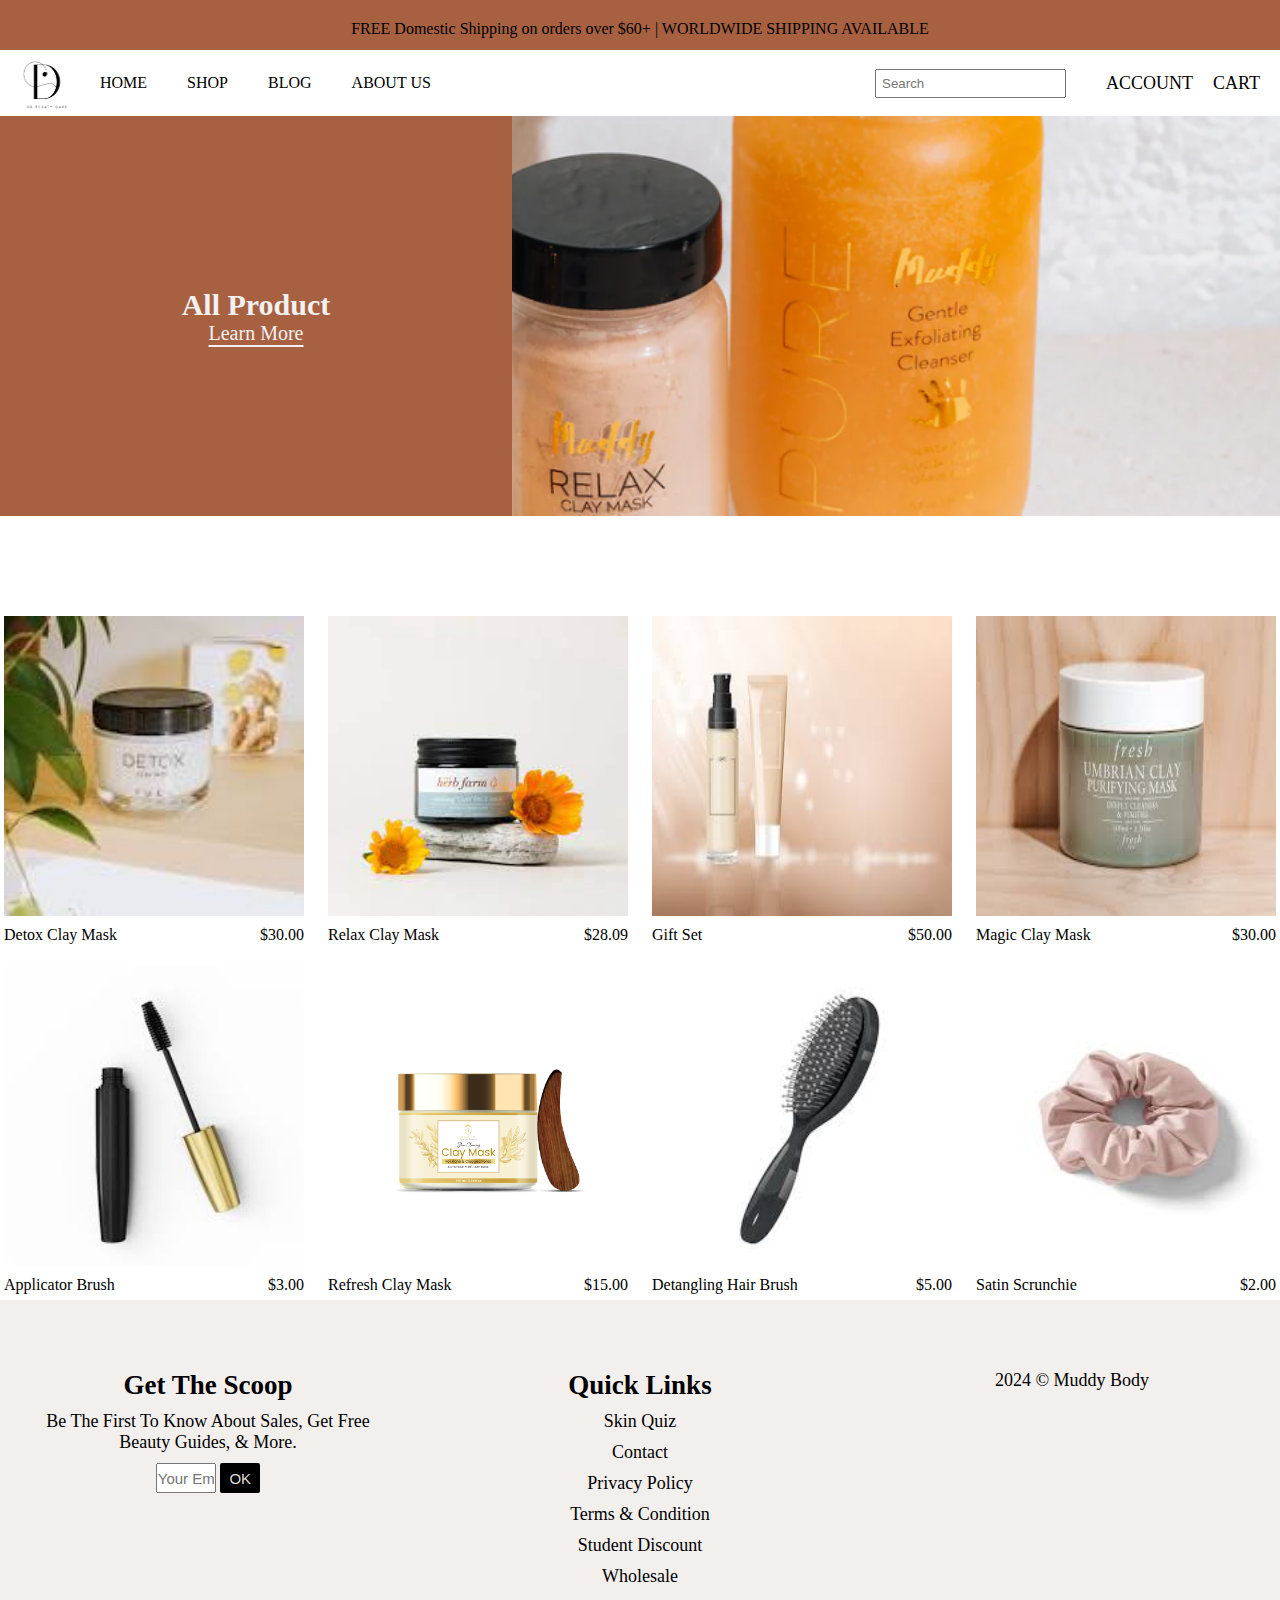
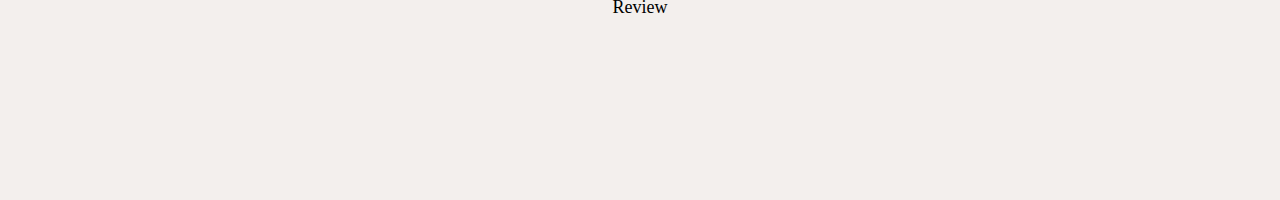
<file: index.html>
<!DOCTYPE html>
<html lang="en">
<head>
    <meta charset="UTF-8">
    <meta name="viewport" content="width=device-width, initial-scale=1.0">
    <title>moddy body</title>
    <link rel="stylesheet" href="style.css">
    <link rel="stylesheet" href="https://cdnjs.cloudflare.com/ajax/libs/font-awesome/6.6.0/css/all.min.css" integrity="sha512-Kc323vGBEqzTmouAECnVceyQqyqdsSiqLQISBL29aUW4U/M7pSPA/gEUZQqv1cwx4OnYxTxve5UMg5GT6L4JJg==" crossorigin="anonymous" referrerpolicy="no-referrer" />
    <link rel="stylesheet" href="https://cdnjs.cloudflare.com/ajax/libs/font-awesome/6.6.0/css/all.min.css" integrity="sha512-Kc323vGBEqzTmouAECnVceyQqyqdsSiqLQISBL29aUW4U/M7pSPA/gEUZQqv1cwx4OnYxTxve5UMg5GT6L4JJg==" crossorigin="anonymous" referrerpolicy="no-referrer" />

</head>
<body>
    <div class="pre-header">
        FREE Domestic Shipping on orders over $60+ | WORLDWIDE SHIPPING AVAILABLE
    </div>

    <nav class="navbar">
        <div class="navbar-left">
            <div class="logo">
                <img src="img/logo1.png" height="50px" width="50px">
            </div>
            <ul class="nav-links">
                <li><a href="#">Home</a></li>
                <li><a href="#" class="shop">Shop <i class="fa-solid fa-chevron-down"></i></a>
                    <ul class="dropdown">
                        <li><a href="#">ALL PRODUCT</a></li>
                        <li><a href="#">CLAY MASK</a></li>
                        <li><a href="#">CLEANESS</a></li>
                        <li><a href="#">OILS</a></li>
                       <li><a href="#">ACCESSORIS</a></li>
                       <li><a href="#">BUNDLES</a></li>
                    </ul>
                </li>
                <li><a href="#">Blog</a></li>
                <li><a href="#">About Us</a></li>
            </ul>
        </div>
        <div class="navbar-right">
            <input type="text" placeholder="Search" class="search-input">
            <a href="#" class="account">Account</a>
            <a href="#" class="cart">Cart</a>
        </div>
        <div class="menu-toggle" id="menu-toggle">
            <span></span>
            <span></span>
            <span></span>
        </div>
    </nav>




    <div class="allproduct">
        <div class="ptext">
            <h2>All Product</h2>
            <a href="#">Learn More</a>
        </div>  
    </div>

    <!-- product detail -->
     <div class="mainbox">
        <div class="pro1">
            <img src="img/pro1.jfif">
            <div class="pri-text">
                <p>Detox Clay Mask</p>
                <p>$30.00</p>
            </div>
        </div>
        
        <div class=">pro3">
            <img src="img/pro3.jfif">
            <div class="pri-text">
                <p>Relax Clay Mask</p>
                <p>$28.09</p>
            </div>
        </div>
        
        <div class="pro4">
            <img src="img/pro5.jfif">
            <div class="pri-text">
                <p>Gift Set</p>
                <p>$50.00</p>
            </div>
        </div>
        <div class="pro4">
            <img src="img/pro6.jfif">
            <div class="pri-text">
                <p>Magic Clay Mask</p>
                <p>$30.00</p>
            </div>
        </div>
        <div class="pro2"> 
            <img src="img/pro4.jfif">
            <div class="pri-text">
                <p>Applicator Brush</p>
                <p>$3.00</p>
            </div>
        </div>
        <div class="pro4">
            <img src="img/pro3.jpg">
            <div class="pri-text">
                <p>Refresh Clay Mask</p>
                <p>$15.00</p>
            </div>
        </div>
        <div class="pro4">
            <img src="img/pro7.jfif">
            <div class="pri-text">
                <p>Detangling Hair Brush</p>
                <p>$5.00</p>
            </div>
        </div>
        <div class="pro4">
            <img src="img/pro8.jfif">
            <div class="pri-text">
                <p>Satin Scrunchie</p>
                <p>$2.00</p>
            </div>
        </div>
     </div>

     <!--footer-->
     <div class="footer">
        <div class="footer-parts">
            <p><h2>Get the Scoop</h2></p>
            <p style="margin-top: 10px;">Be the first to know about sales, get free beauty guides, & more.</p>
            <p><input type="email" name="email" id="email" placeholder="your email" style="text-align: center;">
                <button>OK</button>
            </p>
        </div>
        <div class="footer-parts">
            <p><h2>Quick Links</h2></p>
            <p>
                <a href="">skin quiz</a>
                <a href="">contact</a>
                <a href="">privacy policy</a>
                <a href="">terms & condition</a>
                <a href="">student discount</a>
                <a href="">wholesale</a>
                <a href="">review</a>
            </p>
        </div>
        <div class="social-media footer-parts">
            <p>2024 © Muddy Body</p>
            <p>
                <i class="fa-brands fa-facebook"></i>
                <i class="fa-brands fa-instagram"></i>
                <i class="fa-brands fa-tiktok"></i>
            </p>
        </div>
     </div>

<script src="first.js"></script>
</body>
</html>
</file>
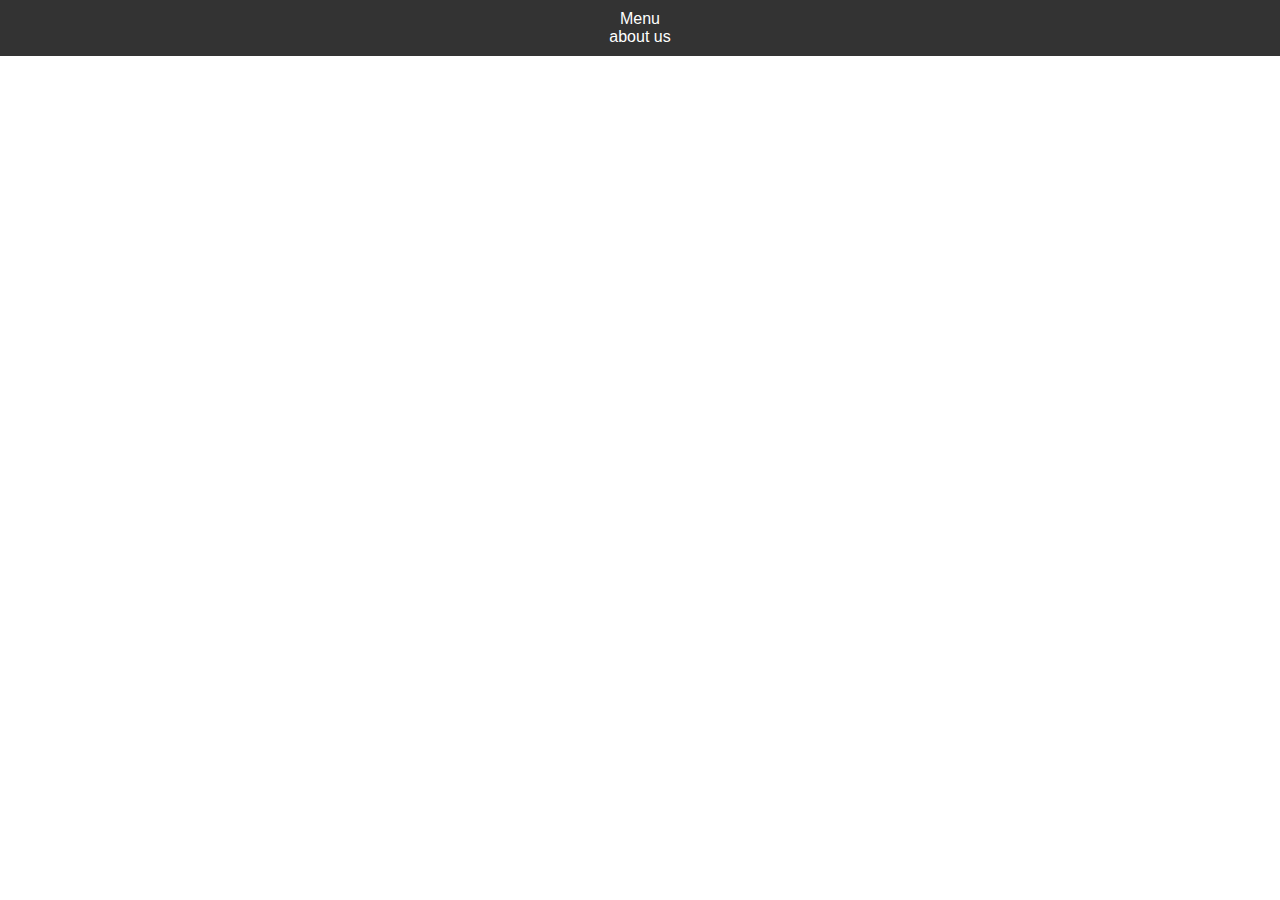
<file: nav2.html>
<!DOCTYPE html>
<html lang="en">
<head>
    <meta charset="UTF-8">
    <meta name="viewport" content="width=device-width, initial-scale=1.0">
    <title>Responsive Navbar with Sub-Container</title>
   <style>
    body {
    margin: 0;
    font-family: Arial, sans-serif;
}

.navbar {
    position: relative;
}

.main-container {
    background-color: #333;
    color: #fff;
    padding: 10px;
    display: flex;
    flex-direction: column;
    cursor: pointer;
    text-align: center;
}

.sub-container {
    display: none; /* Hidden by default */
    background-color: #555;
    color: #fff;
    padding: 10px;
    position: absolute;
    top: 100%; /* Position below the main container */
    left: 0;
    width: 100%; /* Occupy the same width as the main container */
    box-sizing: border-box;
    text-align: center;
}

.sub-container span {
    display: block;
    padding: 10px;
}

.sub-container span:hover {
    background-color: #666;
}
   </style>
</head>
<body>
    <div class="navbar">
        <div class="main-container" id="mainContainer">
            <span>Menu</span>
            <span>about us</span>
        </div>
        <div class="sub-container" id="subContainer">
            <span>Sub Menu Item 1</span>
            <span>Sub Menu Item 2</span>
            <span>Sub Menu Item 3</span>
        </div>
    </div>
    <script>
        document.getElementById('mainContainer').addEventListener('click', function() {
    const subContainer = document.getElementById('subContainer');
    if (subContainer.style.display === 'block') {
        subContainer.style.display = 'none';
    } else {
        subContainer.style.display = 'block';
    }
});
    </script>
</body>
</html>
</file>
<file: style.css>
*{
    padding: 0;
    margin: 0;
    box-sizing: border-box;
}
.pre-header{
    width: 100%;
    height: 50px;
    padding: 20px;
    background-color:#a76141;
    vertical-align: center;
    text-align: center;
    color:black;
    cursor: pointer;
}

/* respon sive pre header*/

@media (max-width:620px) {
    .pre-header{
        height: 80px;
        line-height: 1.5;
    }
}
@media (max-width:340px) {
    .pre-header{
        height:100px;
    }
}
@media (max-width:260px) {
    .pre-header{
        height:140px;
    }
}
/*header*/
.navbar {
    display: flex;
    justify-content: space-between;
    align-items: center;
    padding: 0 20px;
    background-color:white;
    text-transform: uppercase;
    color: black;
    position: relative;
}

.navbar-left {
    display: flex;
    align-items: center;
}

.logo {
    color: black;
    text-decoration: none;
    font-size: 24px;
    margin-top:10px ;
    margin-right: 20px;
}

.nav-links {
    list-style: none;
    margin: 0;
    padding: 0;
    display: flex;
}

.nav-links li {
    position: relative;
    margin-right: 20px;
}

.nav-links a {
    color:black;
    text-decoration: none;
    padding: 10px;
    display: block;
}

.nav-links .dropdown {
    display: none;
    position: absolute;
    top: 100%;
    left: 0;
    background-color:white;
    list-style: none;
    padding: 0;
}

.nav-links .dropdown li {
    margin: 0;
}

.nav-links .dropdown a {
    padding: 10px;
}

.nav-links li:hover .dropdown {
    display: block;
}
.dropdown a:hover{
    background-color: #d1cbcb;
}

.navbar-right {
    display: flex;
    align-items: center;
}

.search-input {
    padding: 5px;
    margin-right: 20px;
}

.account, .cart {
    color: black;
    text-decoration: none;
    margin-left: 20px;
    font-size: 18px;
}
.menu-toggle {
    display: none;
    cursor: pointer;
    flex-direction: column;
    align-items: center;
    margin-left: 20px;
}

.menu-toggle span {
    background-color: black;
    border-radius: 2px;
    height: 3px;
    width: 25px;
    margin: 3px 0;
}

@media (max-width: 800px) {
    .nav-links {
        display: none;
        flex-direction: column;
        width: 100%;
        position: absolute;
        top: 60px;
        left: 0;
        background-color: white;
    }
    .nav-links.active {
        display: flex;
    }
    .nav-links li {
        margin: 0;
    }

    .navbar-right {
        display: none;
    }
    .menu-toggle {
        display: flex;
    }
    .dropdown{
        z-index: 1;
    }
   .ptext{
    background-image: url(img/header.png);
   } 
}

/* afterheader*/

.allproduct{
    height: 400px;
    width: 100%;
    background-image:url(img/header.png) ;
    background-size: cover;
}
.ptext{
    height: inherit;
    width: 40%;
    background-color: #a76141;
    color: #f1f1f1;
    font-size :20px;
    display: flex;
    flex-direction: column;
    text-align: center;
    justify-content: center;
}
.ptext a{
    text-decoration: underline;
    text-underline-offset: 5px;
    color: #f1f1f1;

}

/* all product detail*/
.mainbox{
    margin-top: 100px;
    display: flex;
    flex-wrap: wrap;
    justify-content: space-around;
    gap: 1rem;
}
.mainbox img{
    height: 300px;  
    width: 300px;
    align-items: center;
}
.pri-text{
    height: 30px;
    width: 100%;
    display: flex;
    align-items: center;
    justify-content: space-between;
}

/* footer */
.footer{
    height: 500px;
    width: 100%;
    background-color:#f3efed;
    display: flex;
    flex-wrap: wrap;
    gap: 1rem;
    justify-content: space-around;
}
.footer-parts{
    height: 182px;
    width: 30%;
    margin-top:40px;
    margin-bottom: 20px;
    text-align: center;
    text-transform: capitalize;
    font-size: 18px;
    padding: 30px;
    gap: 10px;
    font-family:sans-serif typefaces;
}
.footer-parts input ,button{
    margin-top: 10px;
    height: 30px;
    width: 60px;
    font-size: 15px;
    text-transform: capitalize;
}
.footer-parts button{
    width: 40px;
    background-color: black;
    color: #ddd;
    padding: 5px 5px;
    border: none;
    border-radius: 2px;
}
.footer-parts a{
    margin-top: 10px;
    text-decoration: none;
    display: flex;
    color: black;
    flex-direction: column;
}
.social-media i{
    margin-top: 20px;
    margin-left: 10px;
}

@media (max-width:350px) {
    .footer{
        height: 800px;
        display:block;
    }
    .footer-parts {
        height: 300px;
        margin-bottom: 20px;
        width: 100%;
    }
}
</file>
